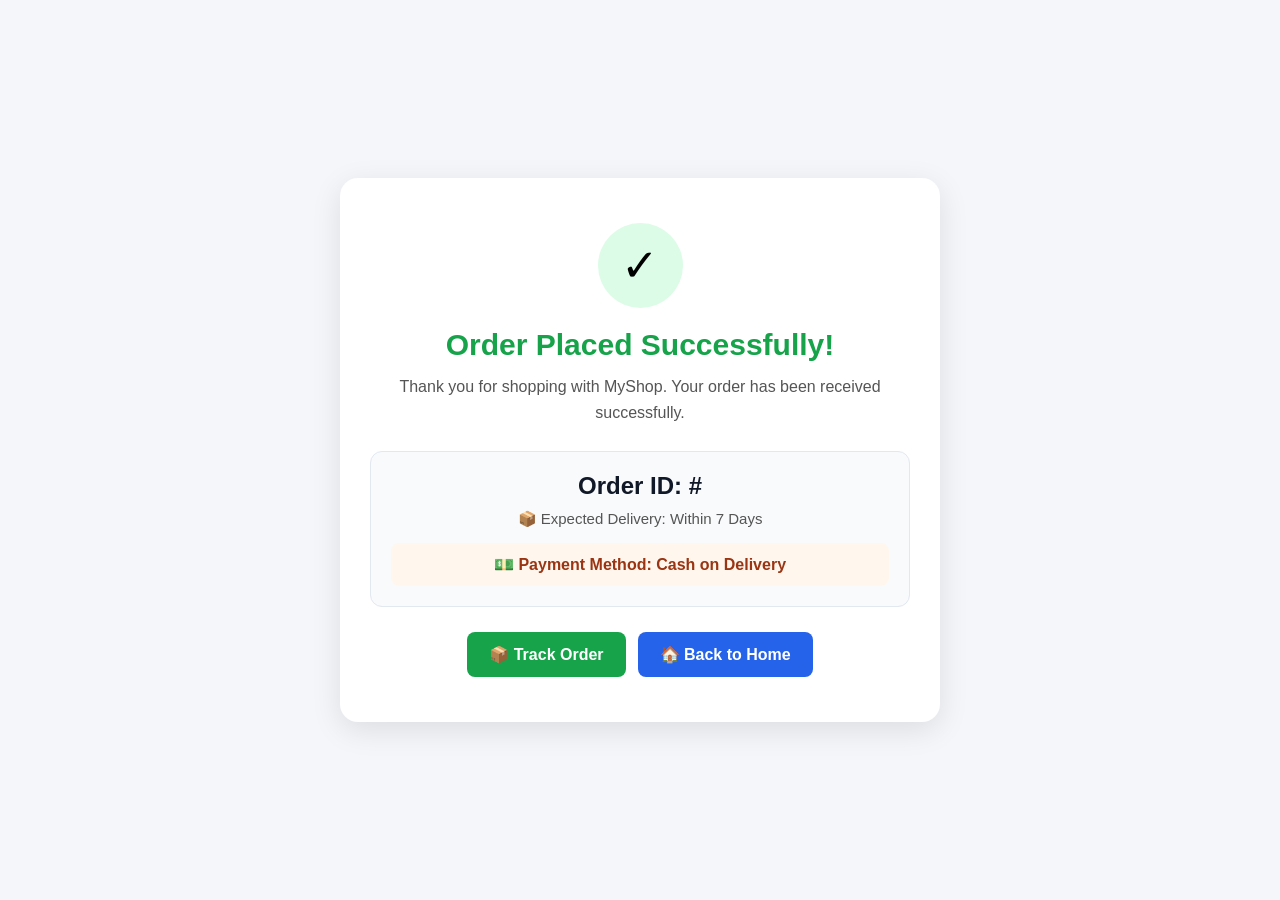
<file: templates/order_success.html>
<!DOCTYPE html>
<html lang="en">

<head>
    <meta charset="UTF-8">
    <meta name="viewport" content="width=device-width, initial-scale=1.0">

    <title>Order Successful - MyShop</title>

    <style>

        * {
            box-sizing: border-box;
            margin: 0;
            padding: 0;
            font-family: Arial, sans-serif;
        }

        body {
            min-height: 100vh;
            background: #f5f6fa;

            display: flex;
            align-items: center;
            justify-content: center;

            padding: 20px;
        }

        .success-card {
            width: 100%;
            max-width: 600px;

            background: white;

            border-radius: 18px;

            padding: 45px 30px;

            text-align: center;

            box-shadow: 0 8px 30px rgba(0, 0, 0, 0.10);
        }

        .success-icon {
            width: 85px;
            height: 85px;

            margin: 0 auto 20px;

            border-radius: 50%;

            background: #dcfce7;

            display: flex;
            align-items: center;
            justify-content: center;

            font-size: 45px;
        }

        h1 {
            color: #16a34a;

            font-size: 30px;

            margin-bottom: 12px;
        }

        .thank-you {
            color: #555;

            font-size: 16px;

            line-height: 1.6;

            margin-bottom: 25px;
        }

        .order-box {
            background: #f8fafc;

            border: 1px solid #e2e8f0;

            border-radius: 12px;

            padding: 20px;

            margin: 20px 0;
        }

        .order-id {
            font-size: 24px;

            font-weight: bold;

            color: #111827;

            margin-bottom: 10px;
        }

        .delivery {
            color: #555;

            font-size: 15px;

            margin-top: 8px;
        }

        .cod {
            margin-top: 15px;

            padding: 12px;

            background: #fff7ed;

            border-radius: 8px;

            color: #9a3412;

            font-weight: bold;
        }

        .buttons {
            display: flex;

            gap: 12px;

            justify-content: center;

            flex-wrap: wrap;

            margin-top: 25px;
        }

        .btn {
            display: inline-block;

            text-decoration: none;

            padding: 13px 22px;

            border-radius: 8px;

            font-weight: bold;

            transition: 0.2s;
        }

        .home-btn {
            background: #2563eb;

            color: white;
        }

        .home-btn:hover {
            background: #1d4ed8;
        }

        .track-btn {
            background: #16a34a;

            color: white;
        }

        .track-btn:hover {
            background: #15803d;
        }

        @media (max-width: 600px) {

            .success-card {
                padding: 35px 20px;
            }

            h1 {
                font-size: 25px;
            }

            .buttons {
                flex-direction: column;
            }

            .btn {
                width: 100%;
            }
        }

    </style>

</head>

<body>

    <div class="success-card">

        <div class="success-icon">
            ✓
        </div>

        <h1>
            Order Placed Successfully!
        </h1>

        <p class="thank-you">
            Thank you for shopping with MyShop.
            Your order has been received successfully.
        </p>

        <div class="order-box">

            <div class="order-id" id="orderId">
                Order ID: #
            </div>

            <div class="delivery">
                📦 Expected Delivery: Within 7 Days
            </div>

            <div class="cod">
                💵 Payment Method: Cash on Delivery
            </div>

        </div>

        <div class="buttons">

            <a href="/track-order" class="btn track-btn">
                📦 Track Order
            </a>

            <a href="/" class="btn home-btn">
                🏠 Back to Home
            </a>

        </div>

    </div>


    <script>

        // Get Order ID from URL
        const params = new URLSearchParams(window.location.search);

        const orderId = params.get("order_id");

        if (orderId) {

            document.getElementById("orderId").textContent =
                "Order ID: #" + orderId;

        }

    </script>

</body>

</html>
</file>
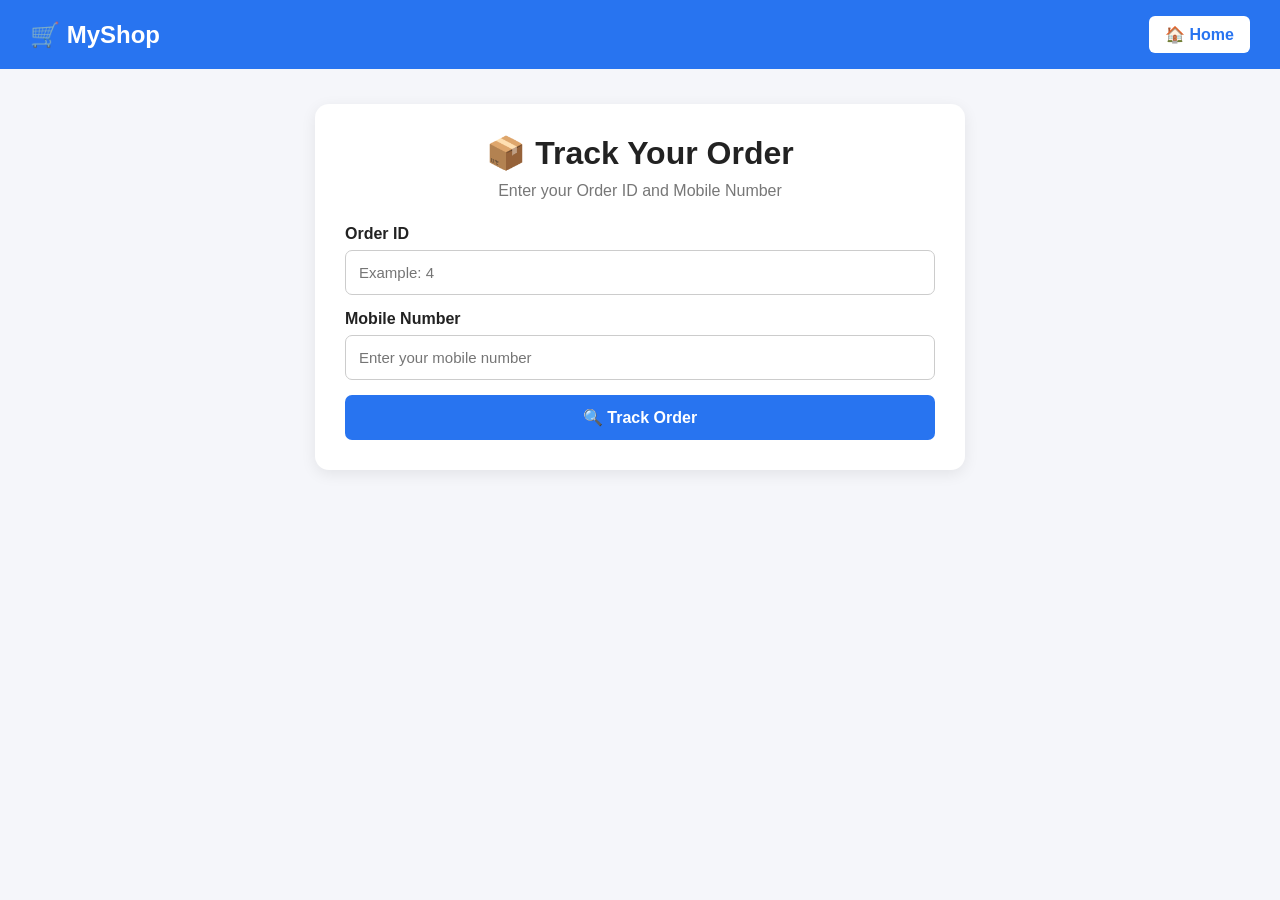
<file: templates/track_order.html>
<!DOCTYPE html>
<html lang="en">

<head>

    <meta charset="UTF-8">

    <meta
        name="viewport"
        content="width=device-width, initial-scale=1.0"
    >

    <title>Track Order - MyShop</title>


    <style>

        * {
            box-sizing: border-box;
            margin: 0;
            padding: 0;
        }


        body {
            font-family: Arial, sans-serif;
            background: #f5f6fa;
            color: #222;
        }


        /* ================= NAVBAR ================= */

        .navbar {
            background: #2874f0;
            color: white;

            padding: 16px 30px;

            display: flex;
            justify-content: space-between;
            align-items: center;
        }


        .navbar h2 {
            font-size: 24px;
        }


        .home-btn {
            background: white;
            color: #2874f0;

            padding: 9px 16px;

            border-radius: 6px;

            text-decoration: none;

            font-weight: bold;
        }


        /* ================= MAIN CONTAINER ================= */

        .container {
            width: 95%;
            max-width: 1000px;

            margin: 35px auto;
        }


        /* ================= SEARCH CARD ================= */

        .search-card {
            background: white;

            padding: 30px;

            border-radius: 14px;

            box-shadow:
                0 4px 15px rgba(0,0,0,0.08);

            max-width: 650px;

            margin: 0 auto 30px;
        }


        .search-card h1 {
            text-align: center;

            margin-bottom: 10px;
        }


        .search-card p {
            text-align: center;

            color: #777;

            margin-bottom: 25px;
        }


        .form-group {
            margin-bottom: 15px;
        }


        .form-group label {
            display: block;

            margin-bottom: 7px;

            font-weight: bold;
        }


        .form-group input {
            width: 100%;

            padding: 13px;

            border: 1px solid #ccc;

            border-radius: 7px;

            font-size: 15px;

            outline: none;
        }


        .form-group input:focus {
            border-color: #2874f0;

            box-shadow:
                0 0 0 3px rgba(40,116,240,0.10);
        }


        .track-btn {
            width: 100%;

            padding: 13px;

            background: #2874f0;

            color: white;

            border: none;

            border-radius: 7px;

            font-size: 16px;

            font-weight: bold;

            cursor: pointer;
        }


        .track-btn:hover {
            background: #1257c7;
        }


        .track-btn:disabled {
            background: #8bb4f5;

            cursor: not-allowed;
        }


        /* ================= ERROR ================= */

        .error {
            display: none;

            margin-top: 15px;

            padding: 12px;

            background: #ffe8e8;

            color: #d32f2f;

            border-radius: 7px;

            text-align: center;
        }


        /* ================= LOADING ================= */

        .loading {
            display: none;

            text-align: center;

            margin-top: 15px;

            color: #2874f0;

            font-weight: bold;
        }


        /* ================= RESULT ================= */

        #orderResult {
            display: none;
        }


        .card {
            background: white;

            border-radius: 14px;

            padding: 25px;

            box-shadow:
                0 4px 15px rgba(0,0,0,0.08);

            margin-bottom: 20px;
        }


        /* ================= ORDER HEADER ================= */

        .order-header {
            display: flex;

            justify-content: space-between;

            align-items: center;

            gap: 20px;

            flex-wrap: wrap;
        }


        .order-header h2 {
            margin-bottom: 7px;
        }


        .order-date {
            color: #777;

            font-size: 14px;
        }


        .status-badge {
            background: #e8f0fe;

            color: #2874f0;

            padding: 9px 15px;

            border-radius: 20px;

            font-weight: bold;
        }


        .status-badge.delivered {
            background: #e7f7ed;

            color: #188038;
        }


        .status-badge.cancelled {
            background: #ffe8e8;

            color: #d32f2f;
        }


        /* ================= TIMELINE ================= */

        .timeline-wrapper {
            margin-top: 35px;

            overflow-x: auto;

            padding-bottom: 10px;
        }


        .timeline {
            min-width: 650px;

            display: flex;

            justify-content: space-between;

            position: relative;
        }


        .timeline::before {
            content: "";

            position: absolute;

            top: 17px;

            left: 7%;

            right: 7%;

            height: 4px;

            background: #ddd;

            z-index: 0;
        }


        .timeline-progress {
            position: absolute;

            top: 17px;

            left: 7%;

            height: 4px;

            width: 0%;

            background: #28a745;

            z-index: 0;

            transition: width 0.4s ease;
        }


        .step {
            position: relative;

            z-index: 1;

            width: 20%;

            text-align: center;
        }


        .circle {
            width: 36px;

            height: 36px;

            border-radius: 50%;

            background: #ddd;

            margin: 0 auto 10px;

            display: flex;

            align-items: center;

            justify-content: center;

            font-weight: bold;

            color: #777;
        }


        .step.active .circle {
            background: #2874f0;

            color: white;
        }


        .step.completed .circle {
            background: #28a745;

            color: white;
        }


        .step-text {
            font-size: 12px;

            font-weight: bold;
        }


        .step-date {
            font-size: 11px;

            color: #888;

            margin-top: 5px;
        }


        /* ================= CANCELLED ================= */

        .cancelled-box {
            display: none;

            margin-top: 25px;

            padding: 15px;

            background: #fff0f0;

            border-left: 4px solid #d32f2f;

            border-radius: 8px;

            color: #b71c1c;

            font-weight: bold;
        }


        /* ================= PAYMENT ================= */

        .payment-section {
            display: grid;

            grid-template-columns: 1fr 1fr;

            gap: 15px;

            margin-top: 20px;
        }


        .payment-box {
            background: #f8f9fb;

            padding: 15px;

            border-radius: 8px;
        }


        .payment-box strong {
            display: block;

            color: #777;

            font-size: 13px;

            margin-bottom: 5px;
        }


        .payment-value {
            font-weight: bold;
        }


        .cod {
            color: #2874f0;
        }


        .paid {
            color: #188038;
        }


        .pending {
            color: #f57c00;
        }


        /* ================= DETAILS ================= */

        .details-grid {
            display: grid;

            grid-template-columns: 1fr 1fr;

            gap: 15px;
        }


        .detail-box {
            background: #f8f9fb;

            padding: 15px;

            border-radius: 8px;
        }


        .detail-box strong {
            display: block;

            color: #777;

            font-size: 13px;

            margin-bottom: 5px;
        }


        .address-box {
            grid-column: 1 / -1;
        }


        /* ================= PRODUCTS ================= */

        .product-row {
            display: flex;

            justify-content: space-between;

            align-items: center;

            gap: 15px;

            padding: 15px 0;

            border-bottom: 1px solid #eee;
        }


        .product-row:last-child {
            border-bottom: none;
        }


        .product-name {
            font-weight: bold;
        }


        .product-quantity {
            color: #777;

            margin-top: 5px;

            font-size: 14px;
        }


        .product-price {
            font-weight: bold;

            white-space: nowrap;
        }


        .total-row {
            display: flex;

            justify-content: space-between;

            border-top: 2px solid #eee;

            padding-top: 18px;

            margin-top: 10px;

            font-size: 20px;

            font-weight: bold;
        }


        .total-price {
            color: #2874f0;
        }


        /* ================= NOTIFICATIONS ================= */

        .notification {
            padding: 15px;

            background: #f8f9fb;

            border-left: 4px solid #2874f0;

            border-radius: 7px;

            margin-bottom: 12px;
        }


        .notification:last-child {
            margin-bottom: 0;
        }


        .notification-message {
            font-weight: 500;
        }


        .notification-date {
            color: #777;

            font-size: 12px;

            margin-top: 7px;
        }


        .no-notification {
            color: #777;

            text-align: center;

            padding: 15px;
        }


        /* ================= REFRESH BUTTON ================= */

        .track-again-btn {
            display: block;

            margin: 5px auto 25px;

            padding: 11px 20px;

            border: 1px solid #2874f0;

            background: white;

            color: #2874f0;

            border-radius: 7px;

            font-weight: bold;

            cursor: pointer;
        }


        .track-again-btn:hover {
            background: #e8f0fe;
        }


        /* ================= MOBILE ================= */

        @media (max-width: 700px) {

            .navbar {
                padding: 15px;
            }


            .navbar h2 {
                font-size: 19px;
            }


            .container {
                width: 94%;

                margin: 20px auto;
            }


            .search-card,
            .card {
                padding: 18px;
            }


            .details-grid {
                grid-template-columns: 1fr;
            }


            .address-box {
                grid-column: auto;
            }


            .payment-section {
                grid-template-columns: 1fr;
            }


            .product-row {
                align-items: flex-start;
            }


            .total-row {
                font-size: 18px;
            }

        }

    </style>

</head>


<body>


<!-- ================= NAVBAR ================= -->

<div class="navbar">

    <h2>🛒 MyShop</h2>


    <a
        href="/"
        class="home-btn"
    >
        🏠 Home
    </a>

</div>



<div class="container">


    <!-- ================= SEARCH CARD ================= -->

    <div class="search-card">

        <h1>📦 Track Your Order</h1>


        <p>
            Enter your Order ID and Mobile Number
        </p>


        <form id="trackForm">


            <div class="form-group">

                <label for="orderId">
                    Order ID
                </label>


                <input
                    type="number"
                    id="orderId"
                    placeholder="Example: 4"
                    min="1"
                    required
                >

            </div>



            <div class="form-group">

                <label for="mobile">
                    Mobile Number
                </label>


                <input
                    type="tel"
                    id="mobile"
                    placeholder="Enter your mobile number"
                    maxlength="15"
                    required
                >

            </div>



            <button
                type="submit"
                class="track-btn"
                id="trackButton"
            >
                🔍 Track Order
            </button>


        </form>



        <div
            id="loading"
            class="loading"
        >
            ⏳ Checking your order...
        </div>



        <div
            id="error"
            class="error"
        ></div>


    </div>



    <!-- ================= RESULT ================= -->

    <div id="orderResult">


        <!-- ================= ORDER HEADER ================= -->

        <div class="card">


            <div class="order-header">


                <div>

                    <h2>
                        Order #<span id="displayOrderId"></span>
                    </h2>


                    <div
                        class="order-date"
                        id="orderDate"
                    ></div>

                </div>



                <div
                    class="status-badge"
                    id="orderStatus"
                ></div>


            </div>



            <!-- ================= TIMELINE ================= -->

            <div class="timeline-wrapper">

                <div class="timeline">


                    <div
                        class="timeline-progress"
                        id="timelineProgress"
                    ></div>



                    <div
                        class="step"
                        id="step1"
                    >

                        <div class="circle">
                            ✓
                        </div>

                        <div class="step-text">
                            Order Placed
                        </div>

                    </div>



                    <div
                        class="step"
                        id="step2"
                    >

                        <div class="circle">
                            ✓
                        </div>

                        <div class="step-text">
                            Confirmed
                        </div>

                    </div>



                    <div
                        class="step"
                        id="step3"
                    >

                        <div class="circle">
                            ✓
                        </div>

                        <div class="step-text">
                            Shipped
                        </div>

                    </div>



                    <div
                        class="step"
                        id="step4"
                    >

                        <div class="circle">
                            ✓
                        </div>

                        <div class="step-text">
                            Out for Delivery
                        </div>

                    </div>



                    <div
                        class="step"
                        id="step5"
                    >

                        <div class="circle">
                            ✓
                        </div>

                        <div class="step-text">
                            Delivered
                        </div>

                    </div>


                </div>

            </div>



            <!-- CANCELLED MESSAGE -->

            <div
                class="cancelled-box"
                id="cancelledBox"
            >
                ❌ This order has been cancelled.
            </div>


        </div>



        <!-- ================= PAYMENT ================= -->

        <div class="card">

            <h2>
                💳 Payment Information
            </h2>


            <div class="payment-section">


                <div class="payment-box">

                    <strong>
                        Payment Method
                    </strong>


                    <span
                        class="payment-value cod"
                        id="paymentMethod"
                    >
                        Cash on Delivery
                    </span>

                </div>



                <div class="payment-box">

                    <strong>
                        Payment Status
                    </strong>


                    <span
                        class="payment-value pending"
                        id="paymentStatus"
                    >
                        Pending
                    </span>

                </div>


            </div>

        </div>



        <!-- ================= CUSTOMER DETAILS ================= -->

        <div class="card">

            <h2>
                📍 Delivery Details
            </h2>


            <br>


            <div class="details-grid">


                <div class="detail-box">

                    <strong>
                        Customer Name
                    </strong>


                    <span id="customerName"></span>

                </div>



                <div class="detail-box">

                    <strong>
                        Mobile
                    </strong>


                    <span id="customerMobile"></span>

                </div>



                <div class="detail-box address-box">

                    <strong>
                        Delivery Address
                    </strong>


                    <span id="customerAddress"></span>

                </div>



                <div class="detail-box">

                    <strong>
                        Pincode
                    </strong>


                    <span id="customerPincode"></span>

                </div>


            </div>

        </div>



        <!-- ================= PRODUCTS ================= -->

        <div class="card">


            <h2>
                🛍️ Ordered Products
            </h2>


            <br>


            <div id="productsList"></div>



            <div class="total-row">


                <span>
                    Total
                </span>


                <span
                    class="total-price"
                    id="orderTotal"
                >
                </span>


            </div>


        </div>



        <!-- ================= NOTIFICATIONS ================= -->

        <div class="card">


            <h2>
                🔔 Order Notifications
            </h2>


            <br>


            <div id="notificationsList"></div>


        </div>



        <!-- ================= TRACK AGAIN ================= -->

        <button
            type="button"
            class="track-again-btn"
            onclick="trackAnotherOrder()"
        >
            🔄 Track Another Order
        </button>


    </div>


</div>



<script>


// ============================================================
// TRACKING DATA
// ============================================================

const trackingSteps = [

    "Order Placed",

    "Confirmed",

    "Shipped",

    "Out for Delivery",

    "Delivered"

];


const stepIds = [

    "step1",

    "step2",

    "step3",

    "step4",

    "step5"

];


// ============================================================
// FORM SUBMIT
// ============================================================

document
    .getElementById("trackForm")
    .addEventListener(
        "submit",
        async function(event) {

            event.preventDefault();


            const orderId =
                document
                    .getElementById("orderId")
                    .value
                    .trim();


            const mobile =
                document
                    .getElementById("mobile")
                    .value
                    .trim();


            const error =
                document.getElementById(
                    "error"
                );


            const loading =
                document.getElementById(
                    "loading"
                );


            const result =
                document.getElementById(
                    "orderResult"
                );


            const trackButton =
                document.getElementById(
                    "trackButton"
                );


            error.style.display =
                "none";


            result.style.display =
                "none";


            loading.style.display =
                "block";


            trackButton.disabled =
                true;


            try {

                const response =
                    await fetch(
                        "/api/track-order",
                        {

                            method: "POST",

                            headers: {
                                "Content-Type":
                                    "application/json"
                            },

                            body:
                                JSON.stringify({

                                    order_id:
                                        orderId,

                                    mobile:
                                        mobile

                                })

                        }
                    );


                const data =
                    await response.json();


                loading.style.display =
                    "none";


                trackButton.disabled =
                    false;


                if (!response.ok) {

                    error.textContent =
                        data.error ||
                        "Order not found.";

                    error.style.display =
                        "block";

                    return;
                }


                displayOrder(data);


            }

            catch (err) {

                console.error(
                    "TRACK ORDER ERROR:",
                    err
                );


                loading.style.display =
                    "none";


                trackButton.disabled =
                    false;


                error.textContent =
                    "Unable to connect to server. Please try again.";


                error.style.display =
                    "block";

            }

        }
    );


// ============================================================
// DISPLAY ORDER
// ============================================================

function displayOrder(data) {


    const order =
        data.order;


    if (!order) {

        showError(
            "Order information not found."
        );

        return;
    }


    document.getElementById(
        "displayOrderId"
    ).textContent =
        order.id;


    document.getElementById(
        "orderDate"
    ).textContent =
        "Ordered on: " +
        formatDate(order.order_date);


    const statusElement =
        document.getElementById(
            "orderStatus"
        );


    statusElement.textContent =
        order.status;


    statusElement.classList.remove(
        "delivered",
        "cancelled"
    );


    if (
        order.status ===
        "Delivered"
    ) {

        statusElement.classList.add(
            "delivered"
        );

    }


    if (
        order.status ===
        "Cancelled"
    ) {

        statusElement.classList.add(
            "cancelled"
        );

    }


    document.getElementById(
        "customerName"
    ).textContent =
        order.customer_name;


    document.getElementById(
        "customerMobile"
    ).textContent =
        order.mobile;


    document.getElementById(
        "customerAddress"
    ).textContent =
        order.address;


    document.getElementById(
        "customerPincode"
    ).textContent =
        order.pincode;


    document.getElementById(
        "orderTotal"
    ).textContent =
        "₹" +
        Number(order.total).toFixed(2);


    // Payment method

    const paymentMethod =
        order.payment_method ||
        "COD";


    document.getElementById(
        "paymentMethod"
    ).textContent =
        paymentMethod === "COD"
        ? "Cash on Delivery"
        : paymentMethod;


    // Payment status

    const paymentStatusElement =
        document.getElementById(
            "paymentStatus"
        );


    const paymentStatus =
        order.payment_status ||
        "Pending";


    paymentStatusElement.textContent =
        paymentStatus;


    paymentStatusElement.classList.remove(
        "paid",
        "pending"
    );


    if (
        paymentStatus.toLowerCase() ===
        "paid"
    ) {

        paymentStatusElement.classList.add(
            "paid"
        );

    }

    else {

        paymentStatusElement.classList.add(
            "pending"
        );

    }


    displayProducts(
        data.order_items || []
    );


    displayNotifications(
        data.notifications || []
    );


    updateTimeline(
        order.status
    );


    const cancelledBox =
        document.getElementById(
            "cancelledBox"
        );


    if (
        order.status ===
        "Cancelled"
    ) {

        cancelledBox.style.display =
            "block";

    }

    else {

        cancelledBox.style.display =
            "none";

    }


    document.getElementById(
        "orderResult"
    ).style.display =
        "block";


    setTimeout(
        function() {

            document.getElementById(
                "orderResult"
            ).scrollIntoView({

                behavior: "smooth",

                block: "start"

            });

        },
        100
    );

}


// ============================================================
// DISPLAY PRODUCTS
// ============================================================

function displayProducts(items) {


    const container =
        document.getElementById(
            "productsList"
        );


    if (
        !items ||
        items.length === 0
    ) {

        container.innerHTML = `
            <p style="color:#777;">
                No products found.
            </p>
        `;

        return;
    }


    container.innerHTML =
        items.map(
            function(item) {

                const productName =
                    escapeHtml(
                        item.product_name
                    );


                const quantity =
                    Number(
                        item.quantity
                    );


                const price =
                    Number(
                        item.price
                    );


                const subtotal =
                    Number(
                        item.subtotal
                    );


                return `

                    <div class="product-row">

                        <div>

                            <div class="product-name">
                                ${productName}
                            </div>

                            <div class="product-quantity">

                                ₹${price.toFixed(2)}

                                ×

                                ${quantity}

                            </div>

                        </div>


                        <div class="product-price">

                            ₹${subtotal.toFixed(2)}

                        </div>

                    </div>

                `;

            }
        ).join("");

}


// ============================================================
// DISPLAY NOTIFICATIONS
// ============================================================

function displayNotifications(
    notifications
) {


    const container =
        document.getElementById(
            "notificationsList"
        );


    if (
        !notifications ||
        notifications.length === 0
    ) {

        container.innerHTML = `

            <div class="no-notification">

                🔔 No notifications yet.

            </div>

        `;

        return;
    }


    container.innerHTML =
        notifications.map(
            function(notification) {

                return `

                    <div class="notification">

                        <div class="notification-message">

                            🔔
                            ${escapeHtml(
                                notification.message
                            )}

                        </div>


                        <div class="notification-date">

                            ${formatDate(
                                notification.created_at
                            )}

                        </div>

                    </div>

                `;

            }
        ).join("");

}


// ============================================================
// UPDATE TIMELINE
// ============================================================

function updateTimeline(status) {


    const progress =
        document.getElementById(
            "timelineProgress"
        );


    // Cancelled order

    if (
        status ===
        "Cancelled"
    ) {

        stepIds.forEach(
            function(id) {

                const step =
                    document.getElementById(
                        id
                    );

                step.classList.remove(
                    "active",
                    "completed"
                );

            }
        );


        progress.style.width =
            "0%";


        return;
    }


    const currentIndex =
        trackingSteps.indexOf(
            status
        );


    stepIds.forEach(
        function(id, index) {

            const step =
                document.getElementById(
                    id
                );


            step.classList.remove(
                "active",
                "completed"
            );


            if (
                currentIndex === -1
            ) {

                return;
            }


            if (
                index < currentIndex
            ) {

                step.classList.add(
                    "completed"
                );

            }


            else if (
                index === currentIndex
            ) {

                step.classList.add(
                    "active"
                );

            }

        }
    );


    if (
        currentIndex < 0
    ) {

        progress.style.width =
            "0%";

        return;
    }


    const percentage =
        currentIndex === 0
        ? 0
        : (
            currentIndex /
            (trackingSteps.length - 1)
        ) * 86;


    progress.style.width =
        percentage + "%";

}


// ============================================================
// DATE FORMAT
// ============================================================

function formatDate(dateString) {


    if (!dateString) {

        return "";
    }


    const date =
        new Date(
            dateString.replace(
                " ",
                "T"
            ) + "Z"
        );


    if (
        isNaN(
            date.getTime()
        )
    ) {

        return dateString;
    }


    return date.toLocaleString(
        "en-IN",
        {

            day: "2-digit",

            month: "short",

            year: "numeric",

            hour: "2-digit",

            minute: "2-digit"

        }
    );

}


// ============================================================
// TRACK ANOTHER ORDER
// ============================================================

function trackAnotherOrder() {


    document.getElementById(
        "orderResult"
    ).style.display =
        "none";


    document.getElementById(
        "orderId"
    ).value =
        "";


    document.getElementById(
        "mobile"
    ).value =
        "";


    document.getElementById(
        "orderId"
    ).focus();


    window.scrollTo({

        top: 0,

        behavior: "smooth"

    });

}


// ============================================================
// SHOW ERROR
// ============================================================

function showError(message) {


    const error =
        document.getElementById(
            "error"
        );


    error.textContent =
        message;


    error.style.display =
        "block";

}


// ============================================================
// SECURITY
// ============================================================

function escapeHtml(value) {


    const div =
        document.createElement(
            "div"
        );


    div.textContent =
        value ?? "";


    return div.innerHTML;

}

</script>


</body>

</html>
</file>
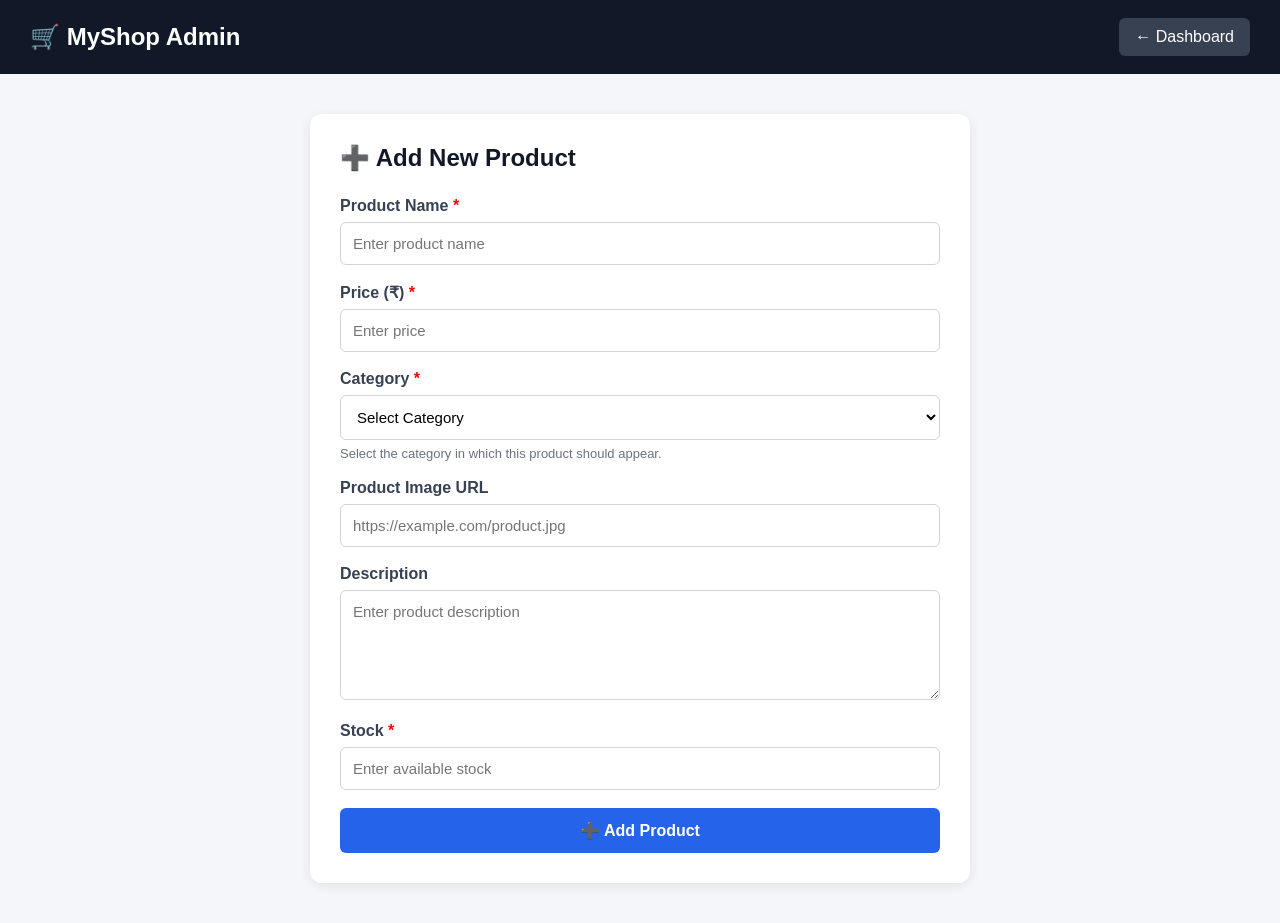
<file: templates/admin/add_product.html>
<!DOCTYPE html>
<html lang="en">

<head>
    <meta charset="UTF-8">
    <meta name="viewport" content="width=device-width, initial-scale=1.0">

    <title>Add Product - MyShop Admin</title>

    <style>
        * {
            box-sizing: border-box;
            margin: 0;
            padding: 0;
            font-family: Arial, sans-serif;
        }

        body {
            background: #f5f6fa;
        }

        .header {
            background: #111827;
            color: white;
            padding: 18px 30px;

            display: flex;
            justify-content: space-between;
            align-items: center;
        }

        .header h1 {
            font-size: 24px;
        }

        .back {
            color: white;
            text-decoration: none;
            background: #374151;
            padding: 10px 16px;
            border-radius: 6px;
        }

        .back:hover {
            background: #4b5563;
        }

        .container {
            max-width: 700px;
            margin: 40px auto;
            padding: 0 20px;
        }

        .form-box {
            background: white;
            padding: 30px;
            border-radius: 12px;

            box-shadow: 0 3px 12px rgba(0, 0, 0, 0.08);
        }

        .form-box h2 {
            margin-bottom: 25px;
            color: #111827;
        }

        .form-group {
            margin-bottom: 18px;
        }

        label {
            display: block;
            margin-bottom: 7px;
            font-weight: bold;
            color: #374151;
        }

        input,
        textarea,
        select {
            width: 100%;
            padding: 12px;

            border: 1px solid #d1d5db;
            border-radius: 6px;

            font-size: 15px;
            background: white;
        }

        textarea {
            height: 110px;
            resize: vertical;
        }

        input:focus,
        textarea:focus,
        select:focus {
            outline: none;
            border-color: #2563eb;
            box-shadow: 0 0 0 2px rgba(37, 99, 235, 0.1);
        }

        select {
            cursor: pointer;
        }

        .submit-btn {
            width: 100%;
            padding: 13px;

            border: none;
            border-radius: 6px;

            background: #2563eb;
            color: white;

            font-size: 16px;
            font-weight: bold;

            cursor: pointer;
        }

        .submit-btn:hover {
            background: #1d4ed8;
        }

        .required {
            color: red;
        }

        .category-help {
            margin-top: 6px;
            font-size: 13px;
            color: #6b7280;
        }

        @media (max-width: 600px) {

            .header {
                padding: 15px;
            }

            .header h1 {
                font-size: 19px;
            }

            .back {
                padding: 8px 12px;
                font-size: 14px;
            }

            .container {
                margin: 25px auto;
            }

            .form-box {
                padding: 22px;
            }
        }
    </style>

</head>

<body>

    <!-- Header -->

    <div class="header">

        <h1>🛒 MyShop Admin</h1>

        <a href="/admin/dashboard" class="back">
            ← Dashboard
        </a>

    </div>


    <!-- Form -->

    <div class="container">

        <div class="form-box">

            <h2>➕ Add New Product</h2>

            <form action="/admin/add-product" method="POST">

                <!-- Product Name -->

                <div class="form-group">

                    <label>
                        Product Name <span class="required">*</span>
                    </label>

                    <input
                        type="text"
                        name="name"
                        placeholder="Enter product name"
                        required
                    >

                </div>


                <!-- Price -->

                <div class="form-group">

                    <label>
                        Price (₹) <span class="required">*</span>
                    </label>

                    <input
                        type="number"
                        name="price"
                        placeholder="Enter price"
                        min="0"
                        step="0.01"
                        required
                    >

                </div>


                <!-- Category -->

                <div class="form-group">

                    <label>
                        Category <span class="required">*</span>
                    </label>

                    <select name="category" required>

                        <option value="">
                            Select Category
                        </option>

                        <option value="Electronics">
                            📱 Electronics
                        </option>

                        <option value="Men">
                            👕 Men
                        </option>

                        <option value="Women">
                            👗 Women
                        </option>

                        <option value="Gym">
                            🏋️ Gym
                        </option>

                        <option value="Home">
                            🏠 Home
                        </option>

                    </select>

                    <div class="category-help">
                        Select the category in which this product should appear.
                    </div>

                </div>


                <!-- Image -->

                <div class="form-group">

                    <label>
                        Product Image URL
                    </label>

                    <input
                        type="url"
                        name="image"
                        placeholder="https://example.com/product.jpg"
                    >

                </div>


                <!-- Description -->

                <div class="form-group">

                    <label>
                        Description
                    </label>

                    <textarea
                        name="description"
                        placeholder="Enter product description"
                    ></textarea>

                </div>


                <!-- Stock -->

                <div class="form-group">

                    <label>
                        Stock <span class="required">*</span>
                    </label>

                    <input
                        type="number"
                        name="stock"
                        placeholder="Enter available stock"
                        min="0"
                        required
                    >

                </div>


                <!-- Submit -->

                <button
                    type="submit"
                    class="submit-btn"
                >
                    ➕ Add Product
                </button>

            </form>

        </div>

    </div>

</body>

</html>
</file>
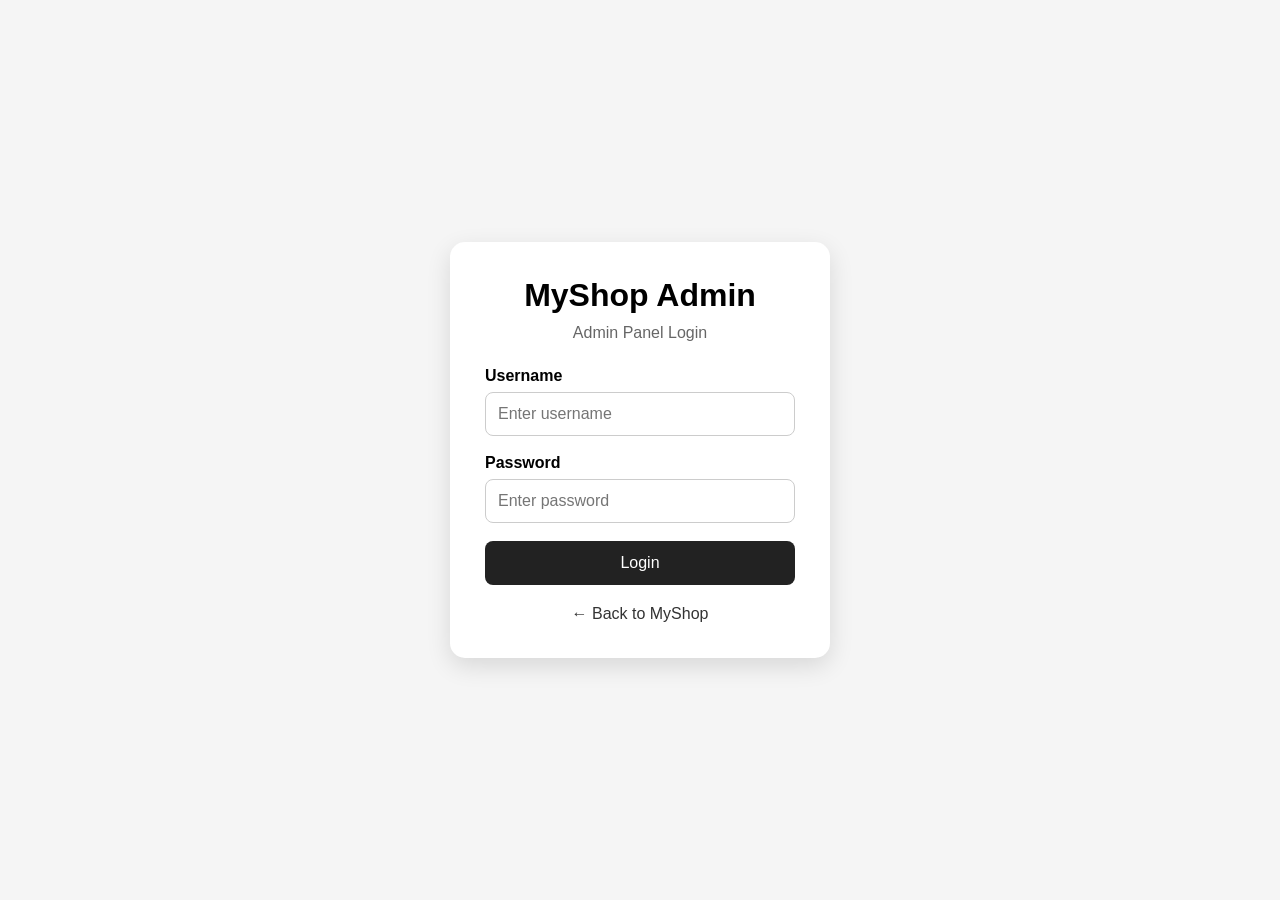
<file: templates/admin/admin_login.html>
<!DOCTYPE html>
<html lang="en">

<head>
    <meta charset="UTF-8">
    <meta name="viewport" content="width=device-width, initial-scale=1.0">

    <title>MyShop Admin Login</title>

    <style>
        * {
            box-sizing: border-box;
            margin: 0;
            padding: 0;
        }

        body {
            font-family: Arial, sans-serif;
            background: #f5f5f5;
            min-height: 100vh;

            display: flex;
            justify-content: center;
            align-items: center;
        }

        .login-box {
            width: 380px;
            background: white;
            padding: 35px;
            border-radius: 15px;

            box-shadow: 0 8px 25px rgba(0, 0, 0, 0.12);
        }

        .login-box h1 {
            text-align: center;
            margin-bottom: 10px;
        }

        .login-box p {
            text-align: center;
            color: #666;
            margin-bottom: 25px;
        }

        label {
            display: block;
            margin-bottom: 7px;
            font-weight: bold;
        }

        input {
            width: 100%;
            padding: 12px;
            margin-bottom: 18px;

            border: 1px solid #ccc;
            border-radius: 8px;

            font-size: 16px;
        }

        button {
            width: 100%;
            padding: 13px;

            border: none;
            border-radius: 8px;

            background: #222;
            color: white;

            font-size: 16px;
            cursor: pointer;
        }

        button:hover {
            background: #444;
        }

        .back {
            display: block;
            text-align: center;
            margin-top: 20px;

            color: #333;
            text-decoration: none;
        }
    </style>
</head>

<body>

    <div class="login-box">

        <h1>MyShop Admin</h1>

        <p>Admin Panel Login</p>

        <form method="POST">

            <label for="username">
                Username
            </label>

            <input
                type="text"
                id="username"
                name="username"
                placeholder="Enter username"
                required
            >

            <label for="password">
                Password
            </label>

            <input
                type="password"
                id="password"
                name="password"
                placeholder="Enter password"
                required
            >

            <button type="submit">
                Login
            </button>

        </form>

        <a href="/" class="back">
            ← Back to MyShop
        </a>

    </div>

</body>

</html>
</file>
